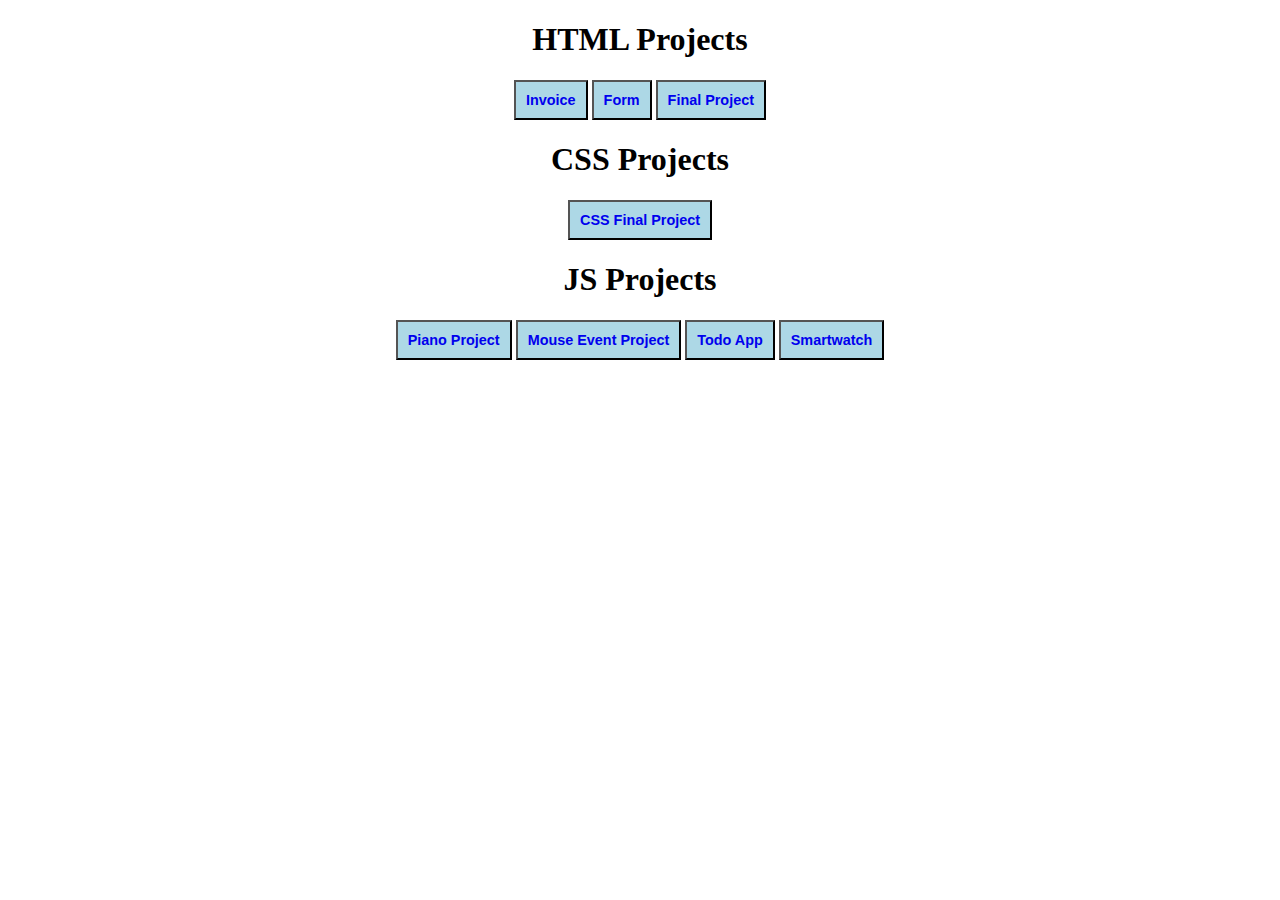
<file: index.html>
<!DOCTYPE html>
<html lang="en">
<head>
    <meta charset="UTF-8">
    <meta http-equiv="X-UA-Compatible" content="IE=edge">
    <meta name="viewport" content="width=device-width, initial-scale=1.0">
    <title>Document</title>
    <style>
        button {
            background-color: lightblue;
            padding: 10px;
            font-size: 90%;
            font-weight: 600;
        }
        a {
            text-decoration: none;
        }
    </style>
</head>
<body>
    <div style="text-align: center;">
        <h1>HTML Projects</h1>
        <button><a href="./Invoice.html">Invoice</a></button>
        <button><a href="./Register.html">Form</a></button>
        <button><a href="./HTML5_Final_Udemy/index.html">Final Project</a></button>
        <h1>CSS Projects</h1>
        <button><a href="./CSS_Final_Udemy/index.html">CSS Final Project</a></button>
        <h1>JS Projects</h1>
        <button><a href="./Piano/piano.html">Piano Project</a></button>
        <button><a href="./Mouse_Events/index.html">Mouse Event Project</a></button>
        <button><a href="./Todo App/index.html">Todo App</a></button>
        <button><a href="./Smartwatch Showcase/index.html">Smartwatch</a></button>
    </div>
</body>
</html>
</file>
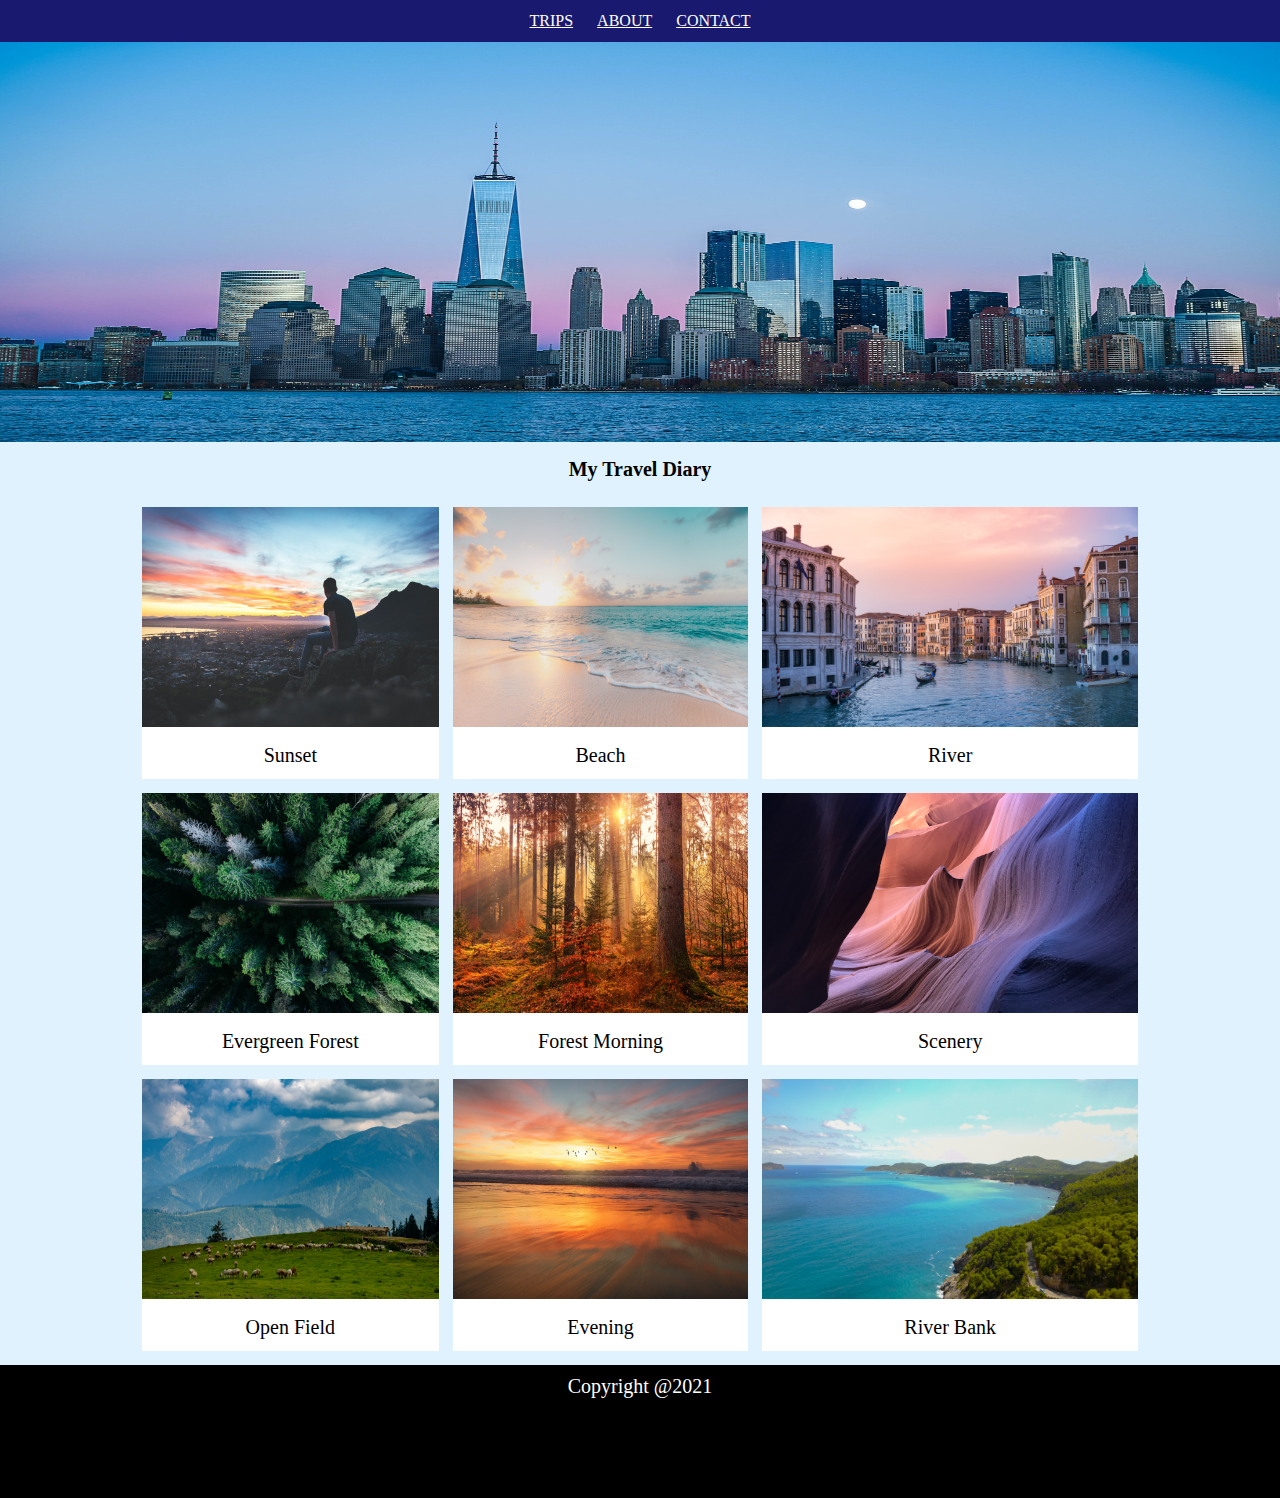
<file: HTML5_Final_Udemy/index.html>
<!DOCTYPE html>
<html lang="en">
<head>
    <meta charset="UTF-8">
    <meta http-equiv="X-UA-Compatible" content="IE=edge">
    <meta name="viewport" content="width=device-width, initial-scale=1.0">
    <title>Document</title>
    <style>
        tr, td, table {
            border: 14px solid rgb(223, 242, 253);
            border-collapse: collapse;
        }
        table {
            width: 80%;
            margin: 0;
            padding: 0;
            margin-left: auto;
            margin-right: auto;
            text-align: center;
            font-size: 20px;
        }
        td {
            padding: 0;
            margin: 20px;
            background-color: white;
        }
        .image-icon {
            width: 100%;
            height: 220px;
        }
        body {
            padding: 0;
            margin: 0;
            background-color: rgb(223, 242, 253);
        }
        #navigation-bar {
            text-align: center;
            background-color: midnightblue;
            padding: 12px;
            color: white;
        }
        a {
            color: white;
        }
        p {
            padding: 0px;
            margin: 12px;
        }
        .nav-bar-link {
            padding: 10px;
        }
        #Title {
            font-weight: 800;
            font-size: 20px;
            text-align: center;
        }
        footer {
            background-color: black;
            color: white;
            text-align: center;
            font-size: 20px;
            padding-top: 10px;
            padding-bottom: 100px;
        }
    </style>
</head>
<body>
    <nav id="navigation-bar">
        <span class="nav-bar-link"> <a href="./index.html"> TRIPS</a></span>
        <span class="nav-bar-link"> <a href="./About.html"> ABOUT</a></span>
        <span class="nav-bar-link"> <a href="./Contact.html"> CONTACT</a></span>
    </nav>
    <header>
        <img src="./assets/top.jpg" alt="City" width="100%" height="400">
    </header>
    <section>
        <p id="Title">My Travel Diary</p>
        <table>
            <tr>
                <td>
                    <img class="image-icon" src="./assets/places1.jpg" alt="Sunset">
                    <p>Sunset</p>
                </td>
                <td>
                    <img class="image-icon" src="./assets/places2.jpg" alt="Beach">
                    <p>Beach</p>
                </td>
                <td>
                    <img class="image-icon" src="./assets/places3.jpg" alt="River">
                    <p>River</p>
                </td>
            </tr>
            <tr>
                <td>
                    <img class="image-icon" src="./assets/places4.jpg" alt="Evergreen Forest">
                    <p>Evergreen Forest</p>
                </td>
                <td>
                    <img class="image-icon" src="./assets/places5.jpg" alt="Forest Morning">
                    <p>Forest Morning</p>
                </td>
                <td>
                    <img class="image-icon" src="./assets/places6.jpg" alt="Scenery">
                    <p>Scenery</p>
                </td>
            </tr>
            <tr>
                <td>
                    <img class="image-icon" src="./assets/places7.jpg" alt="Open Field">
                    <p>Open Field</p>
                </td>
                <td>
                    <img class="image-icon" src="./assets/places8.jpg" alt="Evening">
                    <p>Evening</p>
                </td>
                <td>
                    <img class="image-icon" src="./assets/places9.jpg" alt="River Bank">
                    <p>River Bank</p>
                </td>
            </tr>
        </table>
    </section>
    <footer>
        Copyright @2021
    </footer>
</body>
</html>
</file>
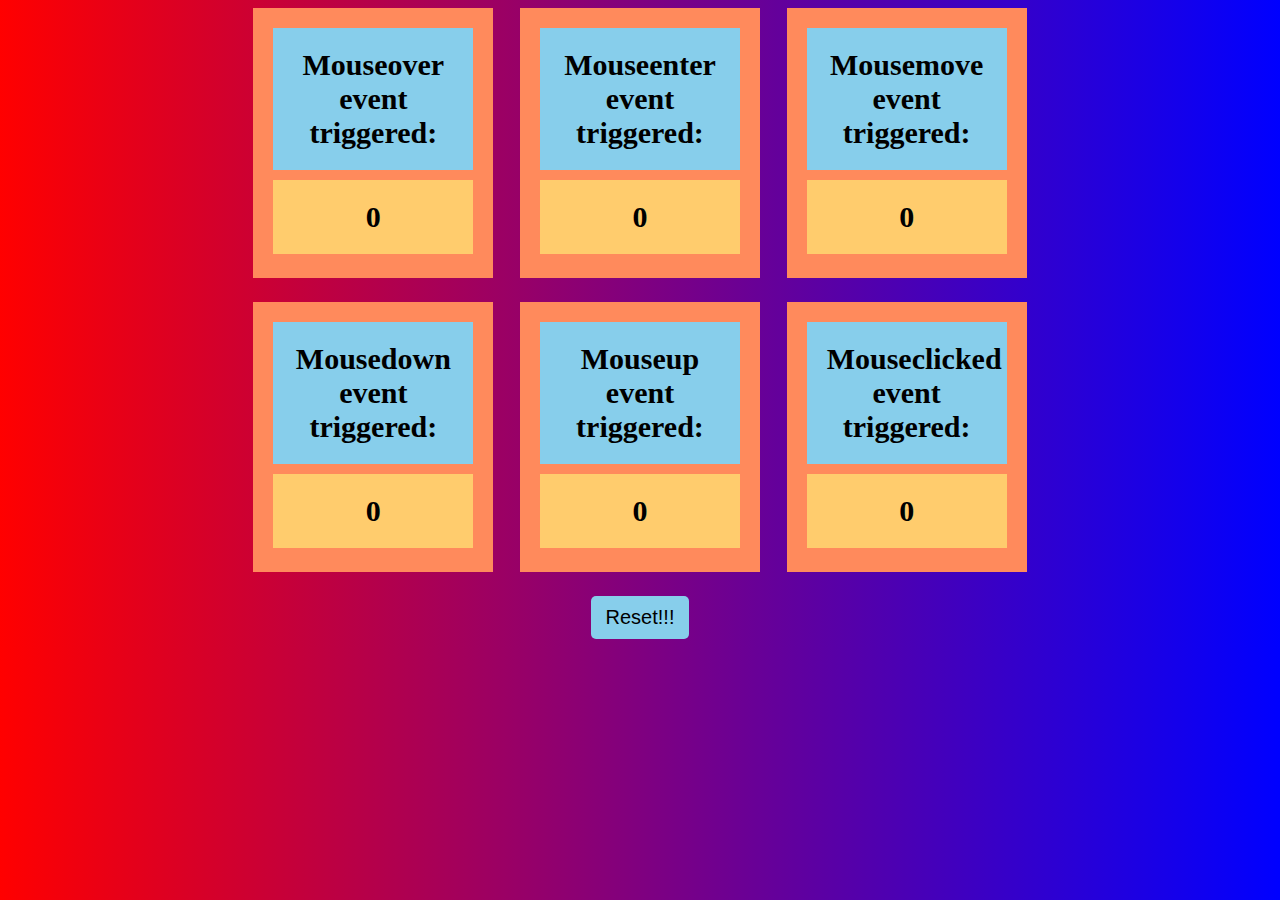
<file: Mouse_Events/index.html>
<!DOCTYPE html>
<html lang="en">
<head>
    <meta charset="UTF-8">
    <meta http-equiv="X-UA-Compatible" content="IE=edge">
    <meta name="viewport" content="width=device-width, initial-scale=1.0">
    <title>Document</title>
    <link rel="stylesheet" href="./style.css">
</head>
<body>
    <div id="allStyles">
        <div id="over" class="action-button">
            <div id="action1" class="actions">
                Mouseover event triggered:
            </div>
            <div id="cnt1" class="count">
                0
            </div>
        </div>
        <div id="enter" class="action-button">
            <div id="action2" class="actions">
                Mouseenter event triggered:
            </div>
            <div id="cnt2" class="count">
                0
            </div>
        </div>
        <div id="move" class="action-button">
            <div id="action3" class="actions">
                Mousemove event triggered:
            </div>
            <div id="cnt3" class="count">
                0
            </div>
        </div>
        <div id="down" class="action-button">
            <div id="action4" class="actions">
                Mousedown event triggered:
            </div>
            <div id="cnt4" class="count">
                0
            </div>
        </div>
        <div id="up" class="action-button">
            <div id="action5" class="actions">
                Mouseup event triggered:
            </div>
            <div id="cnt5" class="count">
                0
            </div>
        </div>
        <div id="click" class="action-button">
            <div id="action6" class="actions">
                Mouseclicked event triggered:
            </div>
            <div id="cnt6" class="count">
                0
            </div>
        </div>
    </div>
    <button id="top-btn">
        Reset!!!
    </button>
    <script src="./script.js"></script>
</body>
</html>
</file>
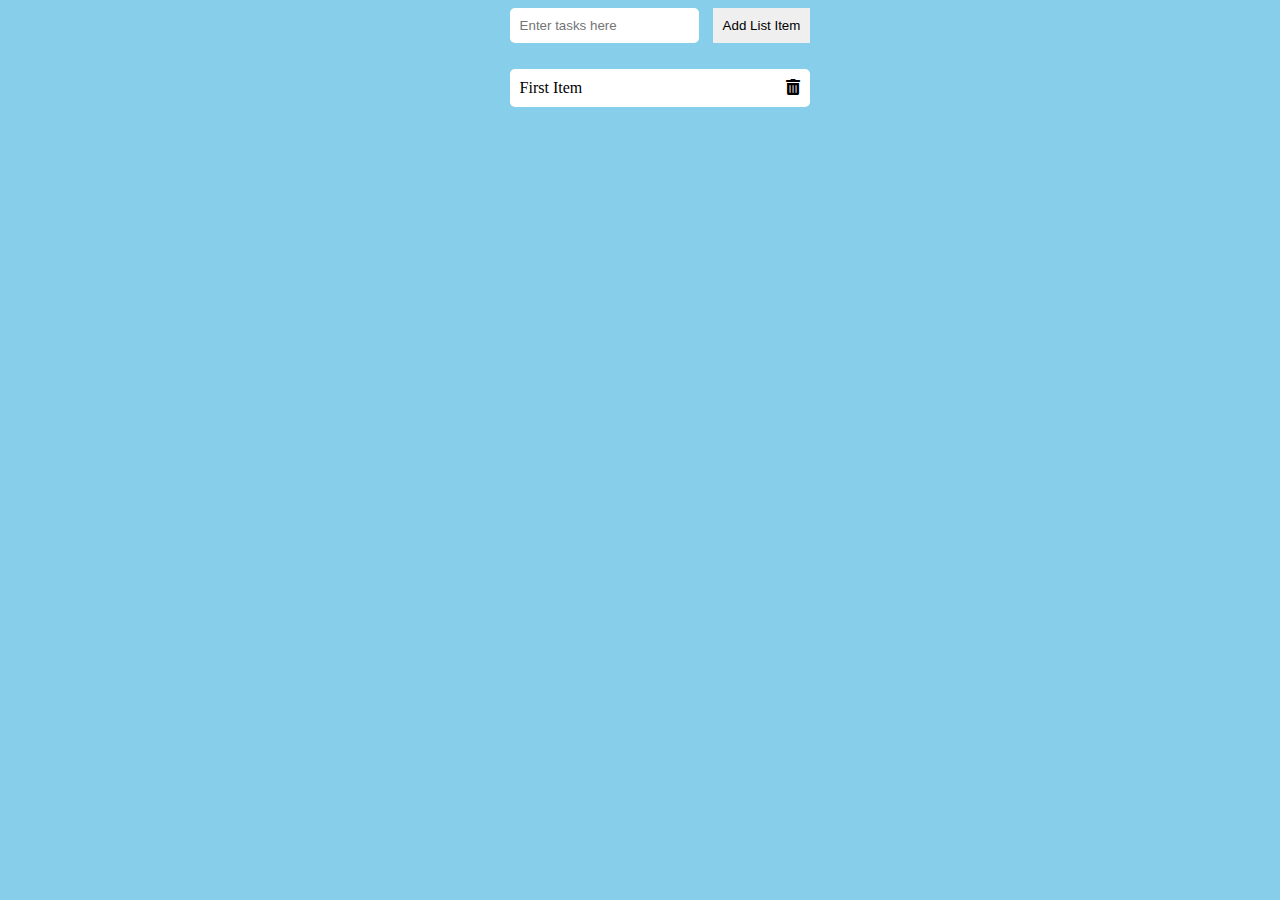
<file: Todo App/index.html>
<!DOCTYPE html>
<html lang="en">
<head>
    <meta charset="UTF-8">
    <meta http-equiv="X-UA-Compatible" content="IE=edge">
    <meta name="viewport" content="width=device-width, initial-scale=1.0">
    <title>Document</title>
    <link rel="stylesheet" href="./style.css">
    <link rel="stylesheet" href="https://cdnjs.cloudflare.com/ajax/libs/font-awesome/5.15.3/css/all.min.css">
</head>
<body>
    <div id="todo-app">
        <div>
            <input type="text" name="#" id="query" placeholder="Enter tasks here">
            <button type="button">Add List Item</button>
        </div>
        <ul>
            <li>
                <span>First Item</span>
                <i class="fas fa-trash-alt"></i>
            </li>
            
        </ul>
    </div>
    <script src="./script.js"></script>
</body>
</html>
</file>
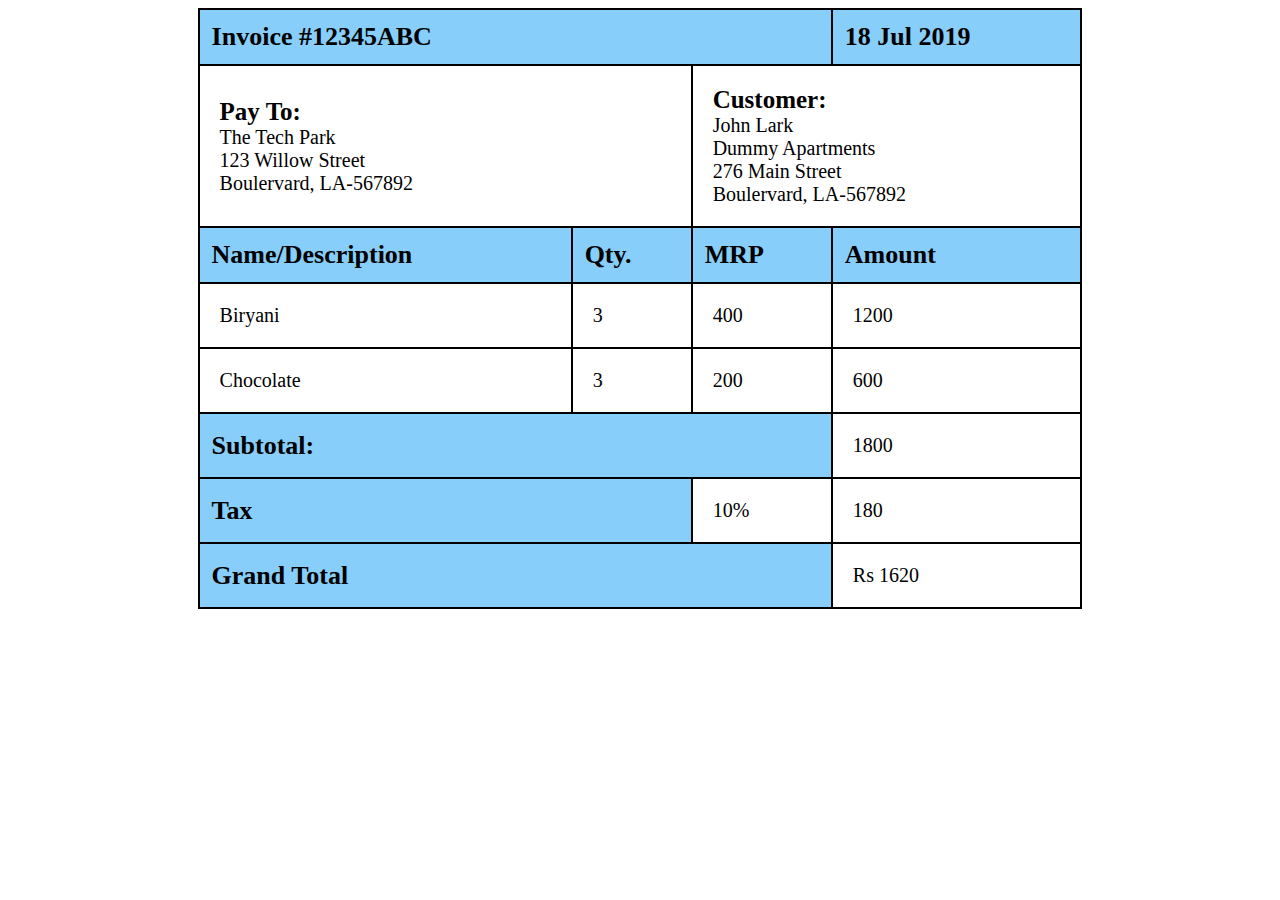
<file: Invoice.html>
<!DOCTYPE html>
<html lang="en">
<head>
    <meta charset="UTF-8">
    <meta http-equiv="X-UA-Compatible" content="IE=edge">
    <meta name="viewport" content="width=device-width, initial-scale=1.0">
    <title>Document</title>
    <style>
        table {
            margin: auto;
            width: 70%;
            /* height: 50px; */
        }
        table, tr, th, td {
            border: 2px solid black;
            border-collapse: collapse;
        }
        th {
            background-color: lightskyblue;
            font-size: 26px;
            text-align: left;
            padding: 12px;
        }
        td {
            padding: 20px;
            font-size: 20px;
            /* background-color: rebeccapurple; */
        }
        .title {
            font-weight: 800;
            font-size: 25px;
        }
    </style>
</head>
<body>
    <table>
        <tr>
            <th colspan="4">Invoice #12345ABC</th>
            <th colspan="2">18 Jul 2019</th>
        </tr>
        <tr>
            <td colspan="3">
                <span class="title">
                    Pay To:
                </span> 
                <br>
                <span>
                    The Tech Park <br>
                    123 Willow Street <br>
                    Boulervard, LA-567892 <br>
                </span>
            </td>
            <td colspan="3">
                <span class="title">
                    Customer:
                </span>
                <br>
                <span>
                    John Lark <br>
                    Dummy Apartments <br>
                    276 Main Street <br>
                    Boulervard, LA-567892   
                </span>
            </td>
        </tr>
        <tr>
            <th colspan="2">
                Name/Description
            </th>
            <th>
                Qty.
            </th>
            <th>
                MRP
            </th>
            <th>
                Amount
            </th>
        </tr>
        <tr>
            <td colspan="2">Biryani</td>
            <td>3</td>
            <td>400</td>
            <td>1200</td>
        </tr>
        <tr>
            <td colspan="2">Chocolate</td>
            <td>3</td>
            <td>200</td>
            <td>600</td>
        </tr>
        <tr>
            <th colspan="4">Subtotal:</td>
            <td>1800</td>
        </tr>
        <tr>
            <th colspan="3">Tax</td>
            <td>10%</td>
            <td>180</td>
        </tr>
        <tr>
            <th colspan="4">Grand Total</td>
            <td>Rs 1620</td>
        </tr>
    </table>
</body>
</html>
</file>
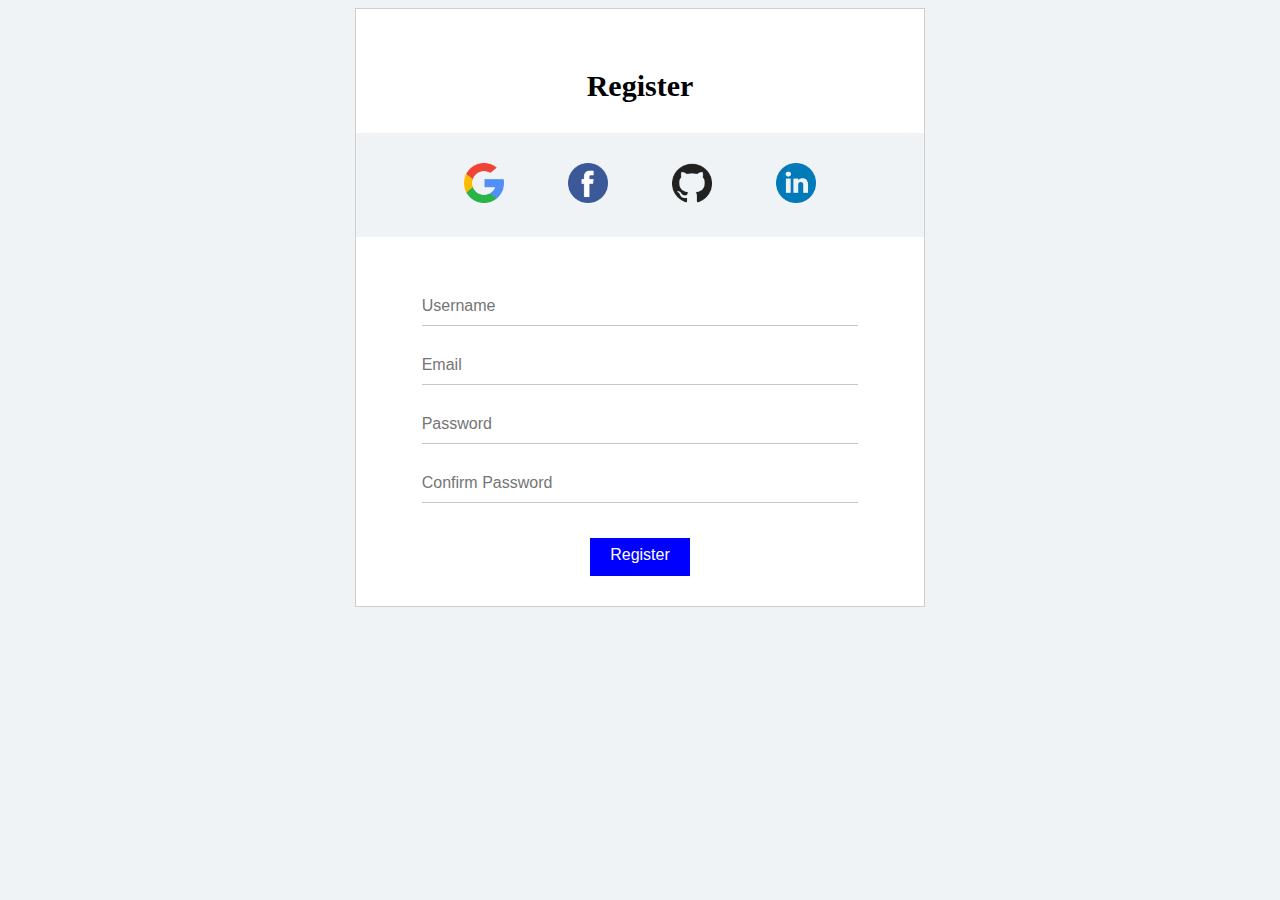
<file: Register.html>
<!DOCTYPE html>
<html lang="en">
<head>
    <meta charset="UTF-8">
    <meta http-equiv="X-UA-Compatible" content="IE=edge">
    <meta name="viewport" content="width=device-width, initial-scale=1.0">
    <title>Document</title>
    <style>
        .forms {
            background-color: white;
            border: 1px solid rgb(206, 206, 206);
            width: 45%;
            margin-left: auto;
            margin-right: auto;
            text-align: center;
        }
        .insert_data {
            width: 75%;
            padding: 10px;
            margin-top: 20px;
            margin-left: 10%;
            margin-right: 10%;
            border: none;
            text-align: left;
            padding-left: 0;
            border-bottom: 1px solid #c5c5c5;
            font-size: 16px;
        }
        #Submit {
            /* padding: 12px; */
            margin-top: 35px;
            margin-bottom: 30px;
            padding-top: 8px;
            padding-bottom: 12px;
            padding-left: 20px;
            padding-right: 20px;
            background-color: blue;
            color: white;
            border: none;
            font-size: 16px;
        }
        #top {
            padding-top: 60px;
            padding-bottom: 30px;
            font-weight: 600;
            font-size: 30px;
        }
        .icons {
            width: 7%;
            padding: 30px;
        }
        #main_icons {
            background-color: rgb(239, 243, 245);
        }
        #input_content {
            margin-top: 30px;
        }
    </style>
</head>
<body style="background-color: rgb(239, 243, 245);">
    <form action="#" class="forms">
        <div id="top">
            Register
        </div>
        <div id="main_icons">
            <img src="./assets/google.png" class="icons" alt="#">
            <img src="./assets/facebook.png" class="icons" alt="#">
            <img src="./assets/github.png" class="icons" alt="#">
            <img src="./assets/linkedin.png" class="icons" alt="#">
        </div>
        <div id="input_content">
            <input class="insert_data" type="text" name="Username" placeholder="Username"> <br>
            <input class="insert_data" type="email" name="Email" placeholder="Email"> <br>
            <input class="insert_data" type="password" name="Password" placeholder="Password"> <br>
            <input class="insert_data" type="password" name="Password_a" placeholder="Confirm Password"> <br>
            <input id="Submit" type="submit" name="Submit" value="Register">
        </div>
    </form>
</body>
</html>
</file>
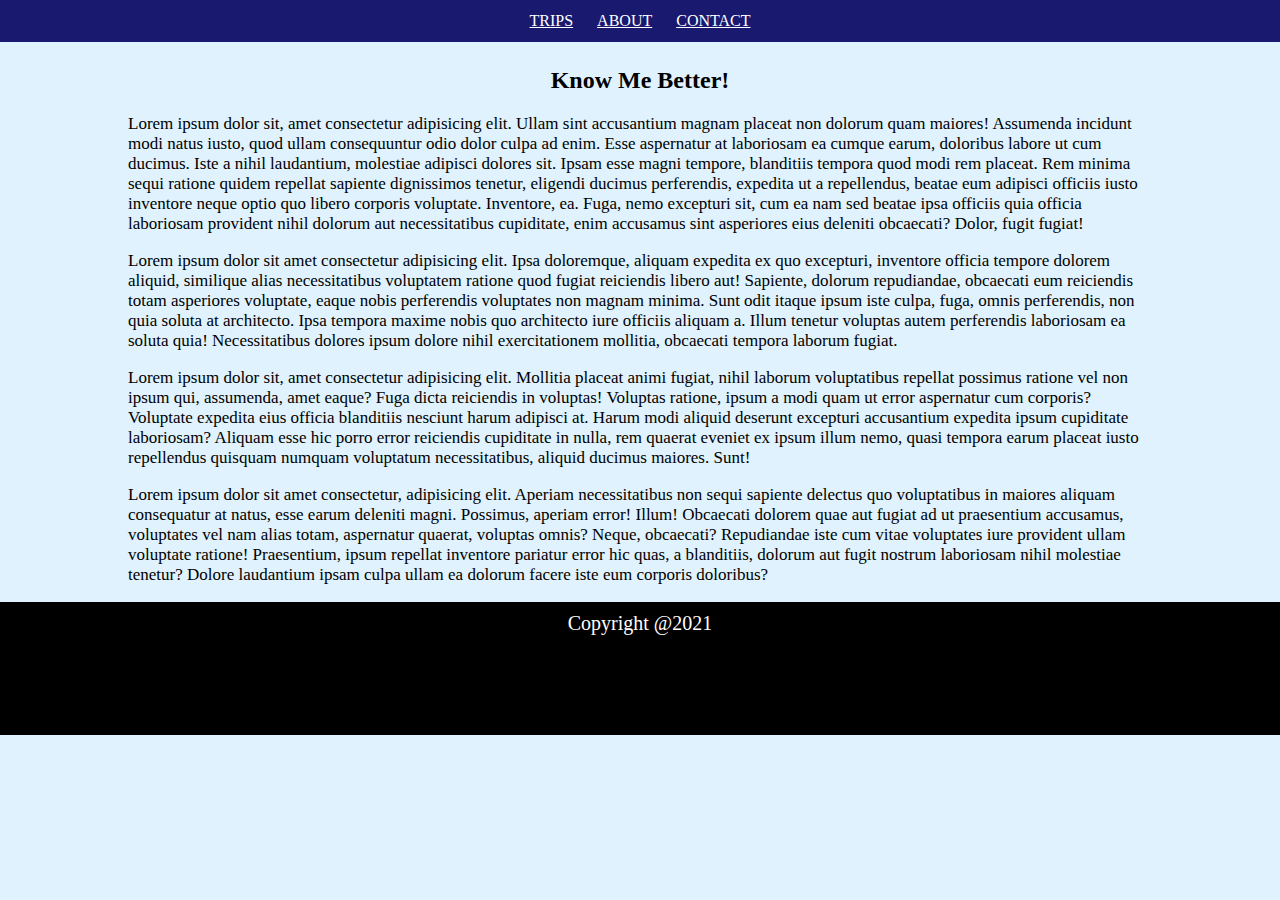
<file: HTML5_Final_Udemy/About.html>
<!DOCTYPE html>
<html lang="en">
<head>
    <meta charset="UTF-8">
    <meta http-equiv="X-UA-Compatible" content="IE=edge">
    <meta name="viewport" content="width=device-width, initial-scale=1.0">
    <title>Document</title>
    <style>
        body {
            padding: 0;
            margin: 0;
            background-color: rgb(223, 242, 253);
        }
        #navigation-bar {
            text-align: center;
            background-color: midnightblue;
            padding: 12px;
            color: white;
        }
        a {
            color: white;
        }
        .nav-bar-link {
            padding: 10px;
        }
        footer {
            background-color: black;
            color: white;
            text-align: center;
            font-size: 20px;
            padding-top: 10px;
            padding-bottom: 100px;
        }
        article {
            text-align: center;
            width: 80%;
            margin: auto;
        }
        p {
            text-align: left;
            font-size: 17px;
        }
    </style>
</head>
<body>
    <nav id="navigation-bar">
        <span class="nav-bar-link"> <a href="./index.html"> TRIPS</a></span>
        <span class="nav-bar-link"> <a href="./About.html"> ABOUT</a></span>
        <span class="nav-bar-link"> <a href="./Contact.html"> CONTACT</a></span>
    </nav>
    <article>
        <h2 style="margin-top: 25px;">
            Know Me Better!
        </h2>
        <p>
            Lorem ipsum dolor sit, amet consectetur adipisicing elit. Ullam sint accusantium magnam placeat non dolorum quam maiores! Assumenda incidunt modi natus iusto, quod ullam consequuntur odio dolor culpa ad enim.
            Esse aspernatur at laboriosam ea cumque earum, doloribus labore ut cum ducimus. Iste a nihil laudantium, molestiae adipisci dolores sit. Ipsam esse magni tempore, blanditiis tempora quod modi rem placeat.
            Rem minima sequi ratione quidem repellat sapiente dignissimos tenetur, eligendi ducimus perferendis, expedita ut a repellendus, beatae eum adipisci officiis iusto inventore neque optio quo libero corporis voluptate. Inventore, ea.
            Fuga, nemo excepturi sit, cum ea nam sed beatae ipsa officiis quia officia laboriosam provident nihil dolorum aut necessitatibus cupiditate, enim accusamus sint asperiores eius deleniti obcaecati? Dolor, fugit fugiat!
        </p>
        <p>
            Lorem ipsum dolor sit amet consectetur adipisicing elit. Ipsa doloremque, aliquam expedita ex quo excepturi, inventore officia tempore dolorem aliquid, similique alias necessitatibus voluptatem ratione quod fugiat reiciendis libero aut!
            Sapiente, dolorum repudiandae, obcaecati eum reiciendis totam asperiores voluptate, eaque nobis perferendis voluptates non magnam minima. Sunt odit itaque ipsum iste culpa, fuga, omnis perferendis, non quia soluta at architecto.
            Ipsa tempora maxime nobis quo architecto iure officiis aliquam a. Illum tenetur voluptas autem perferendis laboriosam ea soluta quia! Necessitatibus dolores ipsum dolore nihil exercitationem mollitia, obcaecati tempora laborum fugiat.
        </p>
        <p>
            Lorem ipsum dolor sit, amet consectetur adipisicing elit. Mollitia placeat animi fugiat, nihil laborum voluptatibus repellat possimus ratione vel non ipsum qui, assumenda, amet eaque? Fuga dicta reiciendis in voluptas!
            Voluptas ratione, ipsum a modi quam ut error aspernatur cum corporis? Voluptate expedita eius officia blanditiis nesciunt harum adipisci at. Harum modi aliquid deserunt excepturi accusantium expedita ipsum cupiditate laboriosam?
            Aliquam esse hic porro error reiciendis cupiditate in nulla, rem quaerat eveniet ex ipsum illum nemo, quasi tempora earum placeat iusto repellendus quisquam numquam voluptatum necessitatibus, aliquid ducimus maiores. Sunt!
        </p>
        <p>
            Lorem ipsum dolor sit amet consectetur, adipisicing elit. Aperiam necessitatibus non sequi sapiente delectus quo voluptatibus in maiores aliquam consequatur at natus, esse earum deleniti magni. Possimus, aperiam error! Illum!
            Obcaecati dolorem quae aut fugiat ad ut praesentium accusamus, voluptates vel nam alias totam, aspernatur quaerat, voluptas omnis? Neque, obcaecati? Repudiandae iste cum vitae voluptates iure provident ullam voluptate ratione!
            Praesentium, ipsum repellat inventore pariatur error hic quas, a blanditiis, dolorum aut fugit nostrum laboriosam nihil molestiae tenetur? Dolore laudantium ipsam culpa ullam ea dolorum facere iste eum corporis doloribus?
        </p>
    </article>
    <footer>
        Copyright @2021
    </footer>
</body>
</html>
</file>
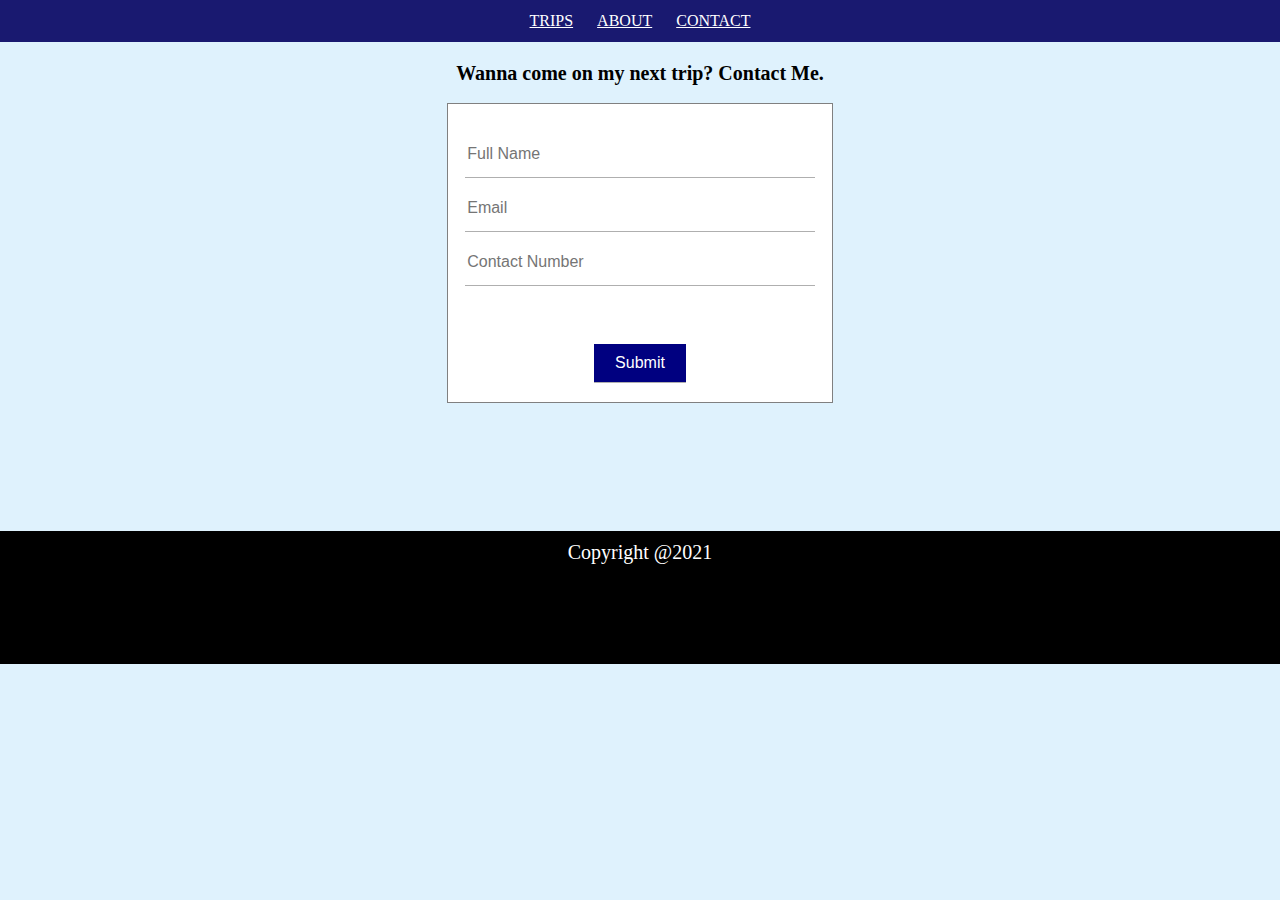
<file: HTML5_Final_Udemy/Contact.html>
<!DOCTYPE html>
<html lang="en">
<head>
    <meta charset="UTF-8">
    <meta http-equiv="X-UA-Compatible" content="IE=edge">
    <meta name="viewport" content="width=device-width, initial-scale=1.0">
    <title>Document</title>
    <style>
        body {
            padding: 0;
            margin: 0;
            background-color: rgb(223, 242, 253);
        }
        a {
            color: white;
        }
        #navigation-bar {
            text-align: center;
            background-color: midnightblue;
            padding: 12px;
            color: white;
        }
        .nav-bar-link {
            padding: 10px;
        }
        form {
            width: 30%;
            background-color: white;
            margin-left: auto;
            margin-right: auto;
            padding-top: 20px;
            text-align: center;
            margin-bottom: 10%;
            border: 1px solid gray;
        }
        input {
            width: 90%;
            margin-top: 20px;
            padding-bottom: 14px;
            border: none;
            font-size: 16px;
            border-bottom: 1px solid rgb(175, 175, 175);
        }
        p {
            font-weight: 700;
            font-size: 20px;
            text-align: center;
            margin-bottom: 0;
        }
        footer {
            background-color: black;
            color: white;
            text-align: center;
            font-size: 20px;
            padding-top: 10px;
            padding-bottom: 100px;
        }
        #Submit {
            width: 24%;
            color: white;
            margin-top: 15%;
            margin-bottom: 5%;
            padding: 10px;
            background-color: navy;
        }
    </style>
</head>
<body>
    <nav id="navigation-bar">
        <span class="nav-bar-link"> <a href="./index.html"> TRIPS</a></span>
        <span class="nav-bar-link"> <a href="./About.html"> ABOUT</a></span>
        <span class="nav-bar-link"> <a href="./Contact.html"> CONTACT</a></span>
    </nav>
    <p>Wanna come on my next trip? Contact Me.</p> <br>
    <form>
        <input type="text" name="FullName" placeholder="Full Name"> <br>
        <input type="email" name="Email" placeholder="Email"> <br>
        <input type="number" name="Contact" placeholder="Contact Number"> <br>
        <input type="submit" id="Submit" value="Submit">
    </form>
    <footer>
        Copyright @2021
    </footer>
</body>
</html>
</file>
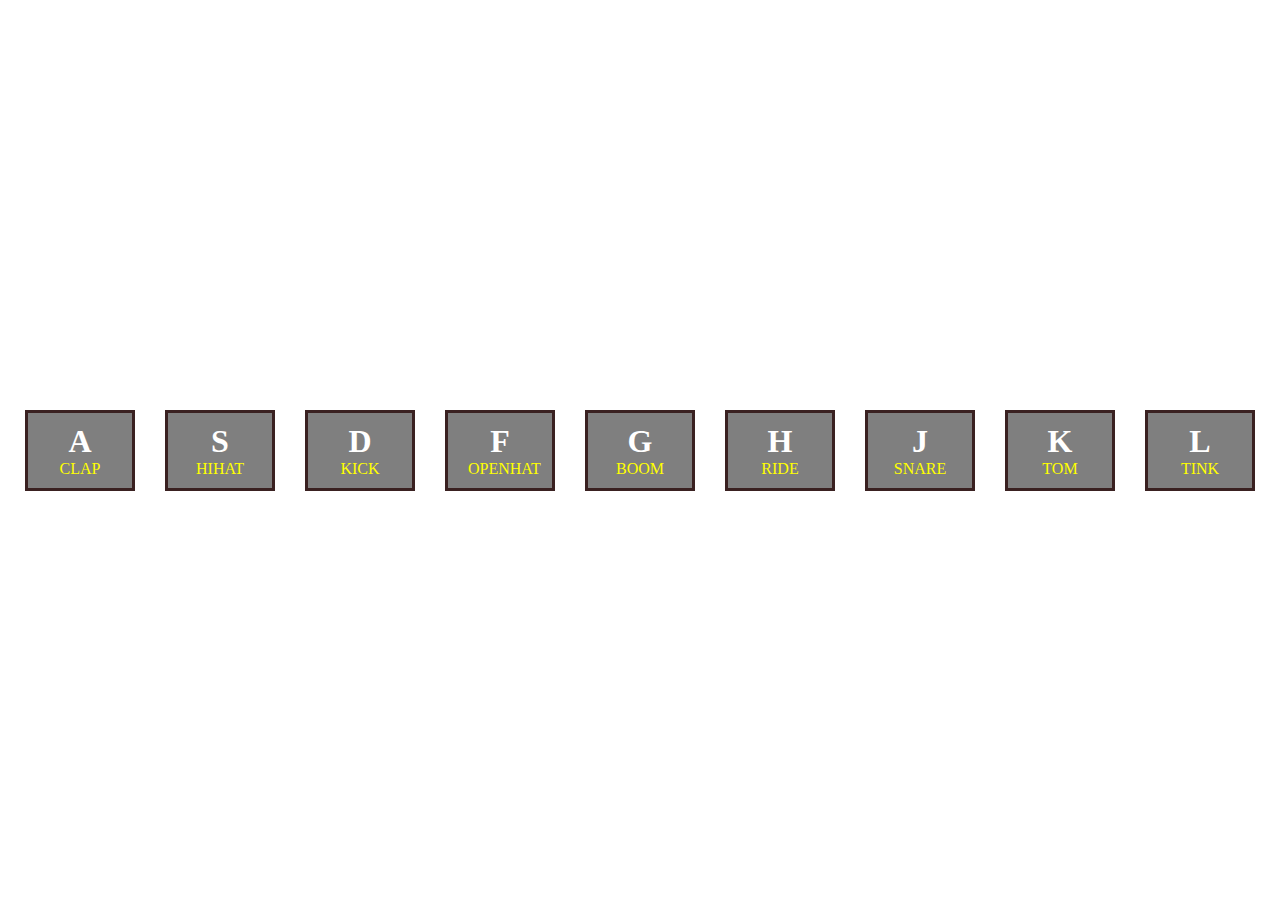
<file: Keyboard_Event/piano.html>
<!DOCTYPE html>
<html lang="en">
<head>
    <meta charset="UTF-8">
    <meta http-equiv="X-UA-Compatible" content="IE=edge">
    <meta name="viewport" content="width=device-width, initial-scale=1.0">
    <title>Document</title>
    <link rel="stylesheet" href="./piano.css">
</head>
<body>
    <div id="piano-buttons">
        <div class="piano-button">
           <h1 class="top-letter">A</h1> 
           <p class="desc">clap</p>
           <audio id="clap">
            <source src="./music/clap.wav" type="audio/wav">
          </audio>
        </div>
        <div class="piano-button">
            <h1 class="top-letter">S</h1> 
            <p class="desc">hihat</p>
            <audio id="hihat">
             <source src="./music/hihat.wav" type="audio/wav">
           </audio>
        </div>
        <div class="piano-button">
           <h1 class="top-letter">D</h1> 
           <p class="desc">kick</p>
           <audio id="kick">
            <source src="./music/kick.wav" type="audio/wav">
          </audio>
        </div>
        <div class="piano-button">
            <h1 class="top-letter">F</h1> 
            <p class="desc">openhat</p>
            <audio id="openhat">
             <source src="./music/openhat.wav" type="audio/wav">
           </audio>
        </div>
        <div class="piano-button">
            <h1 class="top-letter">G</h1> 
            <p class="desc">boom</p>
            <audio id="boom">
             <source src="./music/boom.wav" type="audio/wav">
           </audio>
        </div>
        <div class="piano-button">
            <h1 class="top-letter">H</h1> 
            <p class="desc">ride</p>
            <audio id="ride">
             <source src="./music/ride.wav" type="audio/wav">
           </audio>
        </div>
        <div class="piano-button">
            <h1 class="top-letter">J</h1> 
            <p class="desc">snare</p>
            <audio id="snare">
             <source src="./music/snare.wav" type="audio/wav">
           </audio>
        </div>
        <div class="piano-button">
            <h1 class="top-letter">K</h1> 
            <p class="desc">tom</p>
            <audio id="tom">
             <source src="./music/tom.wav" type="audio/wav">
           </audio>
        </div>
        <div class="piano-button">
            <h1 class="top-letter">L</h1> 
            <p class="desc">tink</p>
            <audio id="tink">
             <source src="./music/tink.wav" type="audio/wav">
           </audio>
        </div>
    </div>
    <script src="./piano.js"></script>
</body>
</html>
</file>
<file: Mouse_Events/style.css>
body {
    text-align: center;
    background: linear-gradient(to right, red, blue);
}

#allStyles {
    max-width: 800px;
    margin: auto;
    display: grid;
    grid-template-columns: auto auto auto;
    justify-content: space-around;
}

#over:hover, #enter:hover, #move:hover, #up:hover, #down:hover, #click:hover, #top-btn:hover {
    transform: scale(1.1,1.1);
}

#top-btn {
    font-size: 20px;
    padding: 10px 15px;
    background-color: skyblue;
    border: none;
    outline: none;
    border-radius: 5px;
}

.action-button {
    width: 200px;
    height: 230px;
    margin-bottom: 10%;
    padding: 20px;
    background-color: rgb(255, 138, 92);
}

.actions {
    font-size: 30px;
    font-weight: 600;
    padding: 20px;
    background-color: skyblue;
}

.count {
    padding: 20px;
    margin-top: 10px;
    font-size: 30px;
    font-weight: 600;
    background-color: rgb(255, 204, 109);
}

@media (max-width: 800px) {
    #allStyles {
        width: 80%;
        margin: auto;
        grid-template-columns: auto auto;
    }    
}

@media (max-width: 650px) {
    #allStyles {
        grid-template-columns: auto;
    }   
    .action-button {
        width: 100%;
    } 
    .actions {
        height: 40%;
        font-size: 45px;
        font-weight: 600;
    }
    .count {
        height: 20%;
        font-size: 45px;
        font-weight: 600;
    }
    
}
</file>
<file: Todo App/style.css>
body {
    background-color: skyblue;
}

#todo-app {
    display: grid;
    grid-template-columns: auto;
    justify-content: center;
}

input {
    height: 33px;
    outline: none;
    border: none;
    margin-left: 40px;
    padding-left: 10px;
    border-radius: 5px;
}

button {
    border: none;
    outline: none;
    margin-left: 10px;
    padding: 10px;
}

ul {
    text-align: left;
}

li {
    margin-top: 10px;
    border-radius: 5px;
    padding: 10px;
    display: flex;
    justify-content: space-between;
    list-style-type: none;
    background-color: white;
    box-sizing: border-box;
}
</file>
<file: Keyboard_Event/piano.css>
body {
    margin: 0;
    background-image: url("https://images.unsplash.com/photo-1561014816-50ce5acb5e73?ixid=MnwxMjA3fDB8MHxwaG90by1wYWdlfHx8fGVufDB8fHx8&ixlib=rb-1.2.1&auto=format&fit=crop&w=1000&q=80");
    background-size: cover;
}

#piano-buttons {
    height: 100vh;
    display: flex;
    flex-direction: row;
    justify-content: center;
    align-items: center;
}

.piano-button {
    width: 5%;
    margin: 15px;
    padding: 10px 20px;
    background-color: rgba(0, 0, 0, 0.5);
    border: 3px solid rgb(58, 33, 33);
}

h1 {
    color: white;
    text-align: center;
    margin: 0;
    padding: 0;
}

.desc {
    color: yellow;
    text-align: center;
    margin: 0;
    padding: 0;
    text-transform: uppercase;
}
</file>
